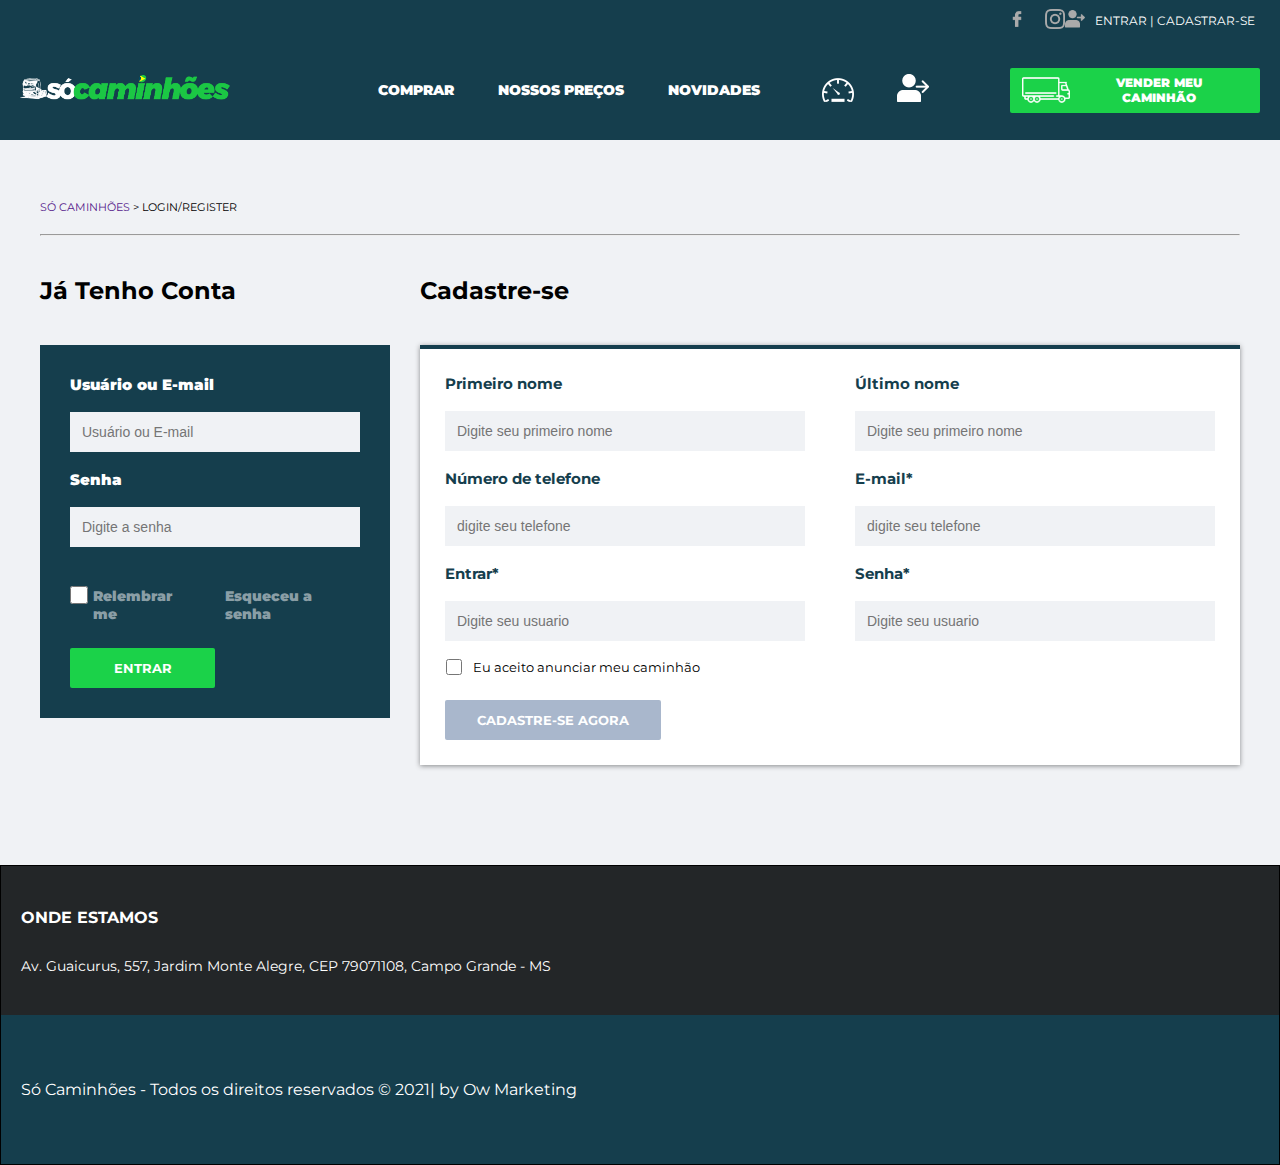
<file: pages/cadastro.html>
<!DOCTYPE html>
<html lang="pt-br">
<head>
    <meta charset="UTF-8">
    <meta name="viewport" content="width=device-width, initial-scale=1.0">
    <link rel="stylesheet" href="../css/cadastro.css">
    <title>Entrar/Cadastro</title>
</head>
<body>
  <!--Cabeçalho-->
    <header>
        <div class="container_login">
          <div>
            <div class="img_logs">
              <img
                style="width: 20px; margin-right: 15px"
                src="../img/facebook.png"
                alt=""
              />
              <img style="width: 20px" src="../img/instagram.png" alt="" />
            </div>
            <img
              style="width: 20px; margin-right: 10px"
              src="../img/cinza.png"
              alt=""
            />
            <p style="font-size: 12px; margin-right: 10px">
              ENTRAR | CADASTRAR-SE
            </p>
          </div>
        </div>
      </header> 
      <section>
        <div class="container_img">
          <nav>
            <div class="so_caminhao">
              <a href="../index.html"><img style="width: 100%" src="../img/SoCaminhoesComBr.png" alt="" /></a>
            </div>
            <div class="links">
              <a href="create.html">COMPRAR</a>
              <a href="nossosprecos.html">NOSSOS PREÇOS</a>
              <a href="">NOVIDADES</a>
            </div>
            <div class="icones">
              <img src="../img/velocimetro.png" alt="" /><img
                src="../img/utilazdor.png"
                alt=""
              />
            </div>
            <button class="btn_v">
              <img style="width: 48px" src="../img/caminhao.png" alt="" />
              <p style="font-size: 12px; margin-right: 8px; margin-left: 8px">
                VENDER MEU CAMINHÃO
              </p>
            </button>
          </nav>
        </div>
      </section>
  <!--Cabeçalho-->
      <main>
        <div class="links_main">
          <a href=""> SÓ CAMINHÕES </a> > LOGIN/REGISTER
        </div>
        <hr />
        <div class="container_form">

            <div  class="container_jatenho_conta">
                <h2>Já Tenho Conta</h2>
                <form class="fomr_jatenho_conta" action="">
                    <p class="p_form">Usuário ou E-mail</p>
                    <input  type="email" name="email" id="email" placeholder="Usuário ou E-mail">
                    <p class="p_form">Senha</p>
                    <input type="password" name="senha" id="senha" placeholder="Digite a senha">
                    <div class="container_checkbox">
                        <input type="checkbox" name="relembrar" id="relembrar">
                        <div class="div_relembrar">
                            <p>Relembrar me</p>
                        </div>
                        <div class="div_esqueceu">
                            <p>Esqueceu a senha</p>
                        </div>
                    </div>
                    <button id="btn_entrar">
                        <p>ENTRAR</p>
                    </button>
                </form>
            </div>

            <div class="container_form_cadastro">
                <h2>Cadastre-se</h2>
                <form class="form_cadastro" action="">

                    <div class="div_form">
                        <p>Primeiro nome</p>
                        <input type="text" placeholder="Digite seu primeiro nome">

                        <p>Número de telefone</p>
                        <input type="number" name="" id="" placeholder="digite seu telefone">

                        <p>Entrar*</p>
                        <input type="text" placeholder="Digite seu usuario">

                        <div class="container_checkbox_anunciar">
                            <input type="checkbox" name="" id="anunciar">
                            <p>Eu aceito anunciar meu caminhão</p>
                        </div>
                        <button id="btn_cadastro">CADASTRE-SE AGORA</button>
                    </div>

                    <div class="div_form">
                        <p>Último nome</p>
                        <input  type="text" placeholder="Digite seu primeiro nome">

                        <p>E-mail*</p>
                        <input type="number" name="" id="" placeholder="digite seu telefone">

                        <p>Senha*</p>
                        <input type="text" placeholder="Digite seu usuario">

                      
                  
                    </div>

                  

                </form>
            </div>

        </div>
     </main>



      <footer>
        <div class="div_footer1">
          <div class="text">
            <h3>ONDE ESTAMOS</h3>
            <p>
              Av. Guaicurus, 557, Jardim Monte Alegre, CEP 79071108, Campo Grande
              - MS
            </p>
          </div>
        </div>
        <div class="div_footer2">
          <div class="text">
            <p>
              Só Caminhões - Todos os direitos reservados © 2021| by Ow Marketing
            </p>
          </div>
        </div>
      </footer>
     
</body>
</html>
</file>
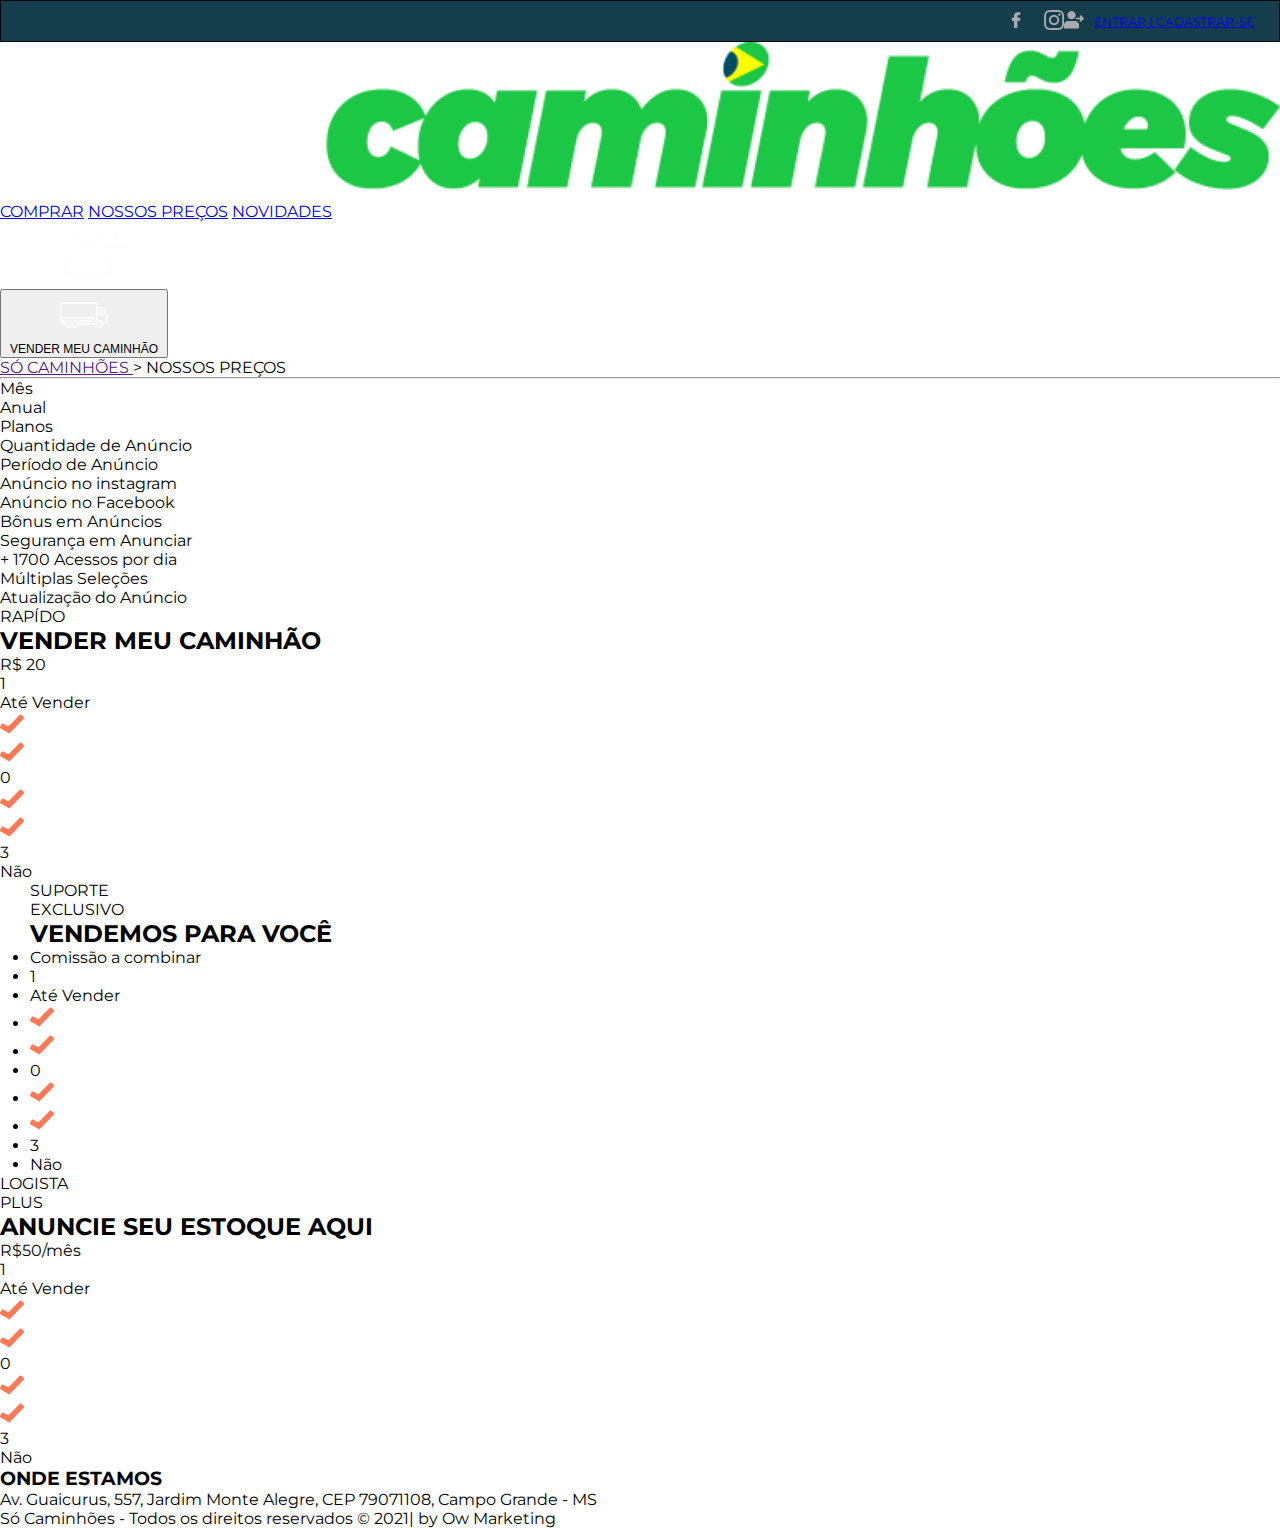
<file: pages/nossosprecos.html>
<!DOCTYPE html>
<html lang="pt-br">
  <head>
    <meta charset="UTF-8" />
    <meta http-equiv="X-UA-Compatible" content="IE=edge" />
    <meta name="viewport" content="width=device-width, initial-scale=1.0" />
    <title>Document</title>
    <link rel="stylesheet" href="../css/nossosprecos.css" />
  </head>
  <body>
   <header>
      <div class="container_login">
        <div>
          <div class="img_logs">
            <img
              style="width: 20px; margin-right: 15px"
              src="../img/facebook.png"
              alt=""
            />
            <img style="width: 20px" src="../img/instagram.png" alt="" />
          </div>
          <img
            style="width: 20px; margin-right: 10px"
            src="../img/cinza.png"
            alt=""
          />
          <a id="cadastro" href="cadastro.html">
            <p style="font-size: 12px; margin-right: 10px">
              ENTRAR | CADASTRAR-SE
            </p>
          </a>
        </div>
      </div>
    </header> 
    <section>
      <div class="container_img">
        <nav>
          <div class="so_caminhao">
            <a href="../index.html"><img style="width: 100%" src="../img/SoCaminhoesComBr.png" alt="" /></a>
          </div>
          <div class="links">
            <a href="create.html">COMPRAR</a>
            <a href="nossosprecos.html">NOSSOS PREÇOS</a>
            <a href="novidades.html">NOVIDADES</a>
          </div>
          <div class="icones">
            <img src="../img/velocimetro.png" alt="" /><img
              src="../img/utilazdor.png"
              alt=""
            />
          </div>
          <button class="btn_v">
            <img style="width: 48px" src="../img/caminhao.png" alt="" />
            <p style="font-size: 12px; margin-right: 8px; margin-left: 8px">
              VENDER MEU CAMINHÃO
            </p>
          </button>
        </nav>
      </div>
    </section>
    <main>
      <div class="links_main">
        <a href=""> SÓ CAMINHÕES </a> > NOSSOS PREÇOS
      </div>
      <hr />
      <div class="mes_anual">
        <div class="mes"><p>Mês</p></div>
        <div class="anual"><p>Anual</p></div>
      </div>
      <section class="principal">
        <div class="planos">
          <ul>
            <li id="titulo_principal">Planos</li>
            <li>Quantidade de Anúncio</li>
            <li class="zebra">Período de Anúncio</li>
            <li>Anúncio no instagram</li>
            <li class="zebra">Anúncio no Facebook</li>
            <li>Bônus em Anúncios</li>
            <li class="zebra">Segurança em Anunciar</li>
            <li>+ 1700 Acessos por dia</li>
            <li class="zebra">Múltiplas Seleções</li>
            <li>Atualização do Anúncio</li>
          </ul>
        </div>

        <div class="container_cards">
          <div class="cards">
            <div class="etiqueta"><p>RAPÍDO</p></div>
            <h2>VENDER MEU CAMINHÃO</h2>
            <ul class="cards_ul">
              <li id="titulo">R$ 20</li>
              <li>1</li>
              <li class="destaque">Até Vender</li>
              <li><img src="../img/correto.png" /></li>
              <li class="destaque"><img src="../img/correto.png" /></li>
              <li>0</li>
              <li class="destaque"><img src="../img/correto.png" /></li>
              <li><img src="../img/correto.png" /></li>
              <li class="destaque">3</li>
              <li>Não</li>
            </ul>
          </div>
          
          <div style="margin: 0px 30px 0px 30px" class="cards">
            <div style="width: 160px" class="etiqueta">
              <p>SUPORTE EXCLUSIVO</p>
            </div>
            <h2>VENDEMOS PARA VOCÊ</h2>
            <ul class="cards_ul">
              <li id="titulo">Comissão a combinar</li>
              <li>1</li>
              <li class="destaque">Até Vender</li>
              <li><img src="../img/correto.png" alt="" /></li>
              <li class="destaque"><img src="../img/correto.png" alt="" /></li>
              <li>0</li>
              <li class="destaque"><img src="../img/correto.png" alt="" /></li>
              <li><img src="../img/correto.png" alt="" /></li>
              <li class="destaque">3</li>
              <li>Não</li>
            </ul>
          </div>
          <div class="cards">
            <div style="padding: 0; width: 180px" class="etiqueta">
              <div id="logista">LOGISTA</div>
              <div id="plus">PLUS</div>
            </div>
            <h2>ANUNCIE SEU ESTOQUE AQUI</h2>
            <ul class="cards_ul">
              <li id="titulo">R$50/mês</li>
              <li>1</li>
              <li class="destaque">Até Vender</li>
              <li><img src="../img/correto.png" /></li>
              <li class="destaque"><img src="../img/correto.png" /></li>
              <li>0</li>
              <li class="destaque"><img src="../img/correto.png" /></li>
              <li><img src="../img/correto.png" /></li>
              <li class="destaque">3</li>
              <li>Não</li>
            </ul>
          </div>
        </div>
      </section>
    </main>

    <footer>
      <div class="div_footer1">
        <div class="text">
          <h3>ONDE ESTAMOS</h3>
          <p>
            Av. Guaicurus, 557, Jardim Monte Alegre, CEP 79071108, Campo Grande
            - MS
          </p>
        </div>
      </div>
      <div class="div_footer2">
        <div class="text">
          <p>
            Só Caminhões - Todos os direitos reservados © 2021| by Ow Marketing
          </p>
        </div>
      </div>
    </footer>
  </body>
</html>
</file>
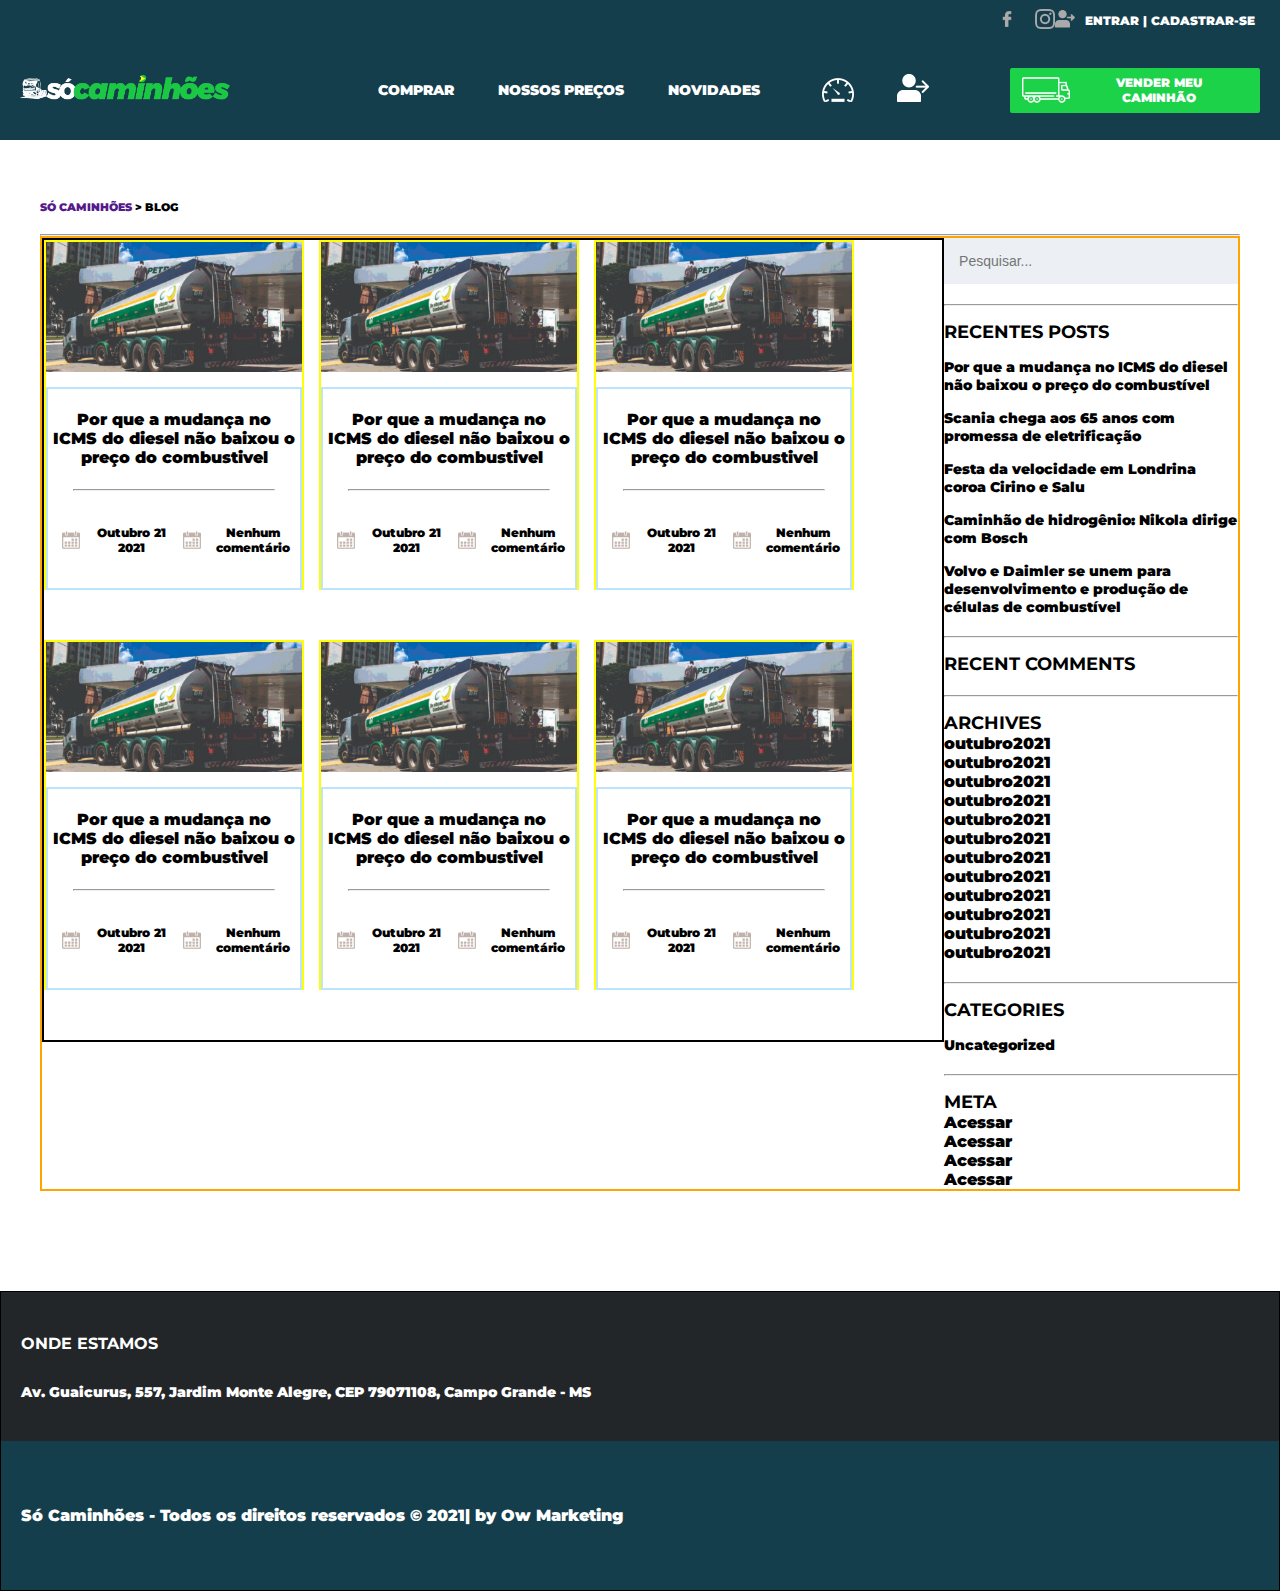
<file: pages/novidades.html>
<!DOCTYPE html>
<html lang="pt-br">
<head>
    <meta charset="UTF-8">
    <meta name="viewport" content="width=device-width, initial-scale=1.0">
    <link rel="stylesheet" href="../css/novidades.css">
    <title>Novidades</title>
</head>
<body>
    <header>
        <div class="container_login">
          <div>
            <div class="img_logs">
              <img
                style="width: 20px; margin-right: 15px"
                src="../img/facebook.png"
                alt=""
              />
              <img style="width: 20px" src="../img/instagram.png" alt="" />
            </div>
            <img
              style="width: 20px; margin-right: 10px"
              src="../img/cinza.png"
              alt=""
            />
            <p style="font-size: 12px; margin-right: 10px">
              ENTRAR | CADASTRAR-SE
            </p>
          </div>
        </div>
      </header> 
      <section>
        <div class="container_img">
          <nav>
            <div class="so_caminhao">
              <a href="../index.html"><img style="width: 100%" src="../img/SoCaminhoesComBr.png" alt="" /></a>
            </div>
            <div class="links">
              <a href="create.html">COMPRAR</a>
              <a href="nossosprecos.html">NOSSOS PREÇOS</a>
              <a href="">NOVIDADES</a>
            </div>
            <div class="icones">
              <img src="../img/velocimetro.png" alt="" /><img
                src="../img/utilazdor.png"
                alt=""
              />
            </div>
            <button class="btn_v">
              <img style="width: 48px" src="../img/caminhao.png" alt="" />
              <p style="font-size: 12px; margin-right: 8px; margin-left: 8px">
                VENDER MEU CAMINHÃO
              </p>
            </button>
          </nav>
        </div>
      </section>


      <main>
        <div class="links_main">
            <a href=""> SÓ CAMINHÕES </a> > BLOG
        </div>
        <hr>
        <section>
            
                 <div class="container_geral">
              
                    <div class="container_cards">
                      <div class="cards">
                        <div class="img_cards">
                         <img  src="../img/blog.jpg" alt="">
                        </div>
                        <div class="info_cards">
                          <div class="texto">
                            <p>Por que a mudança no ICMS do diesel não baixou o preço do combustivel</p>
                          </div>
                          <hr style="margin: 0px; width: 80%; margin: auto;">
                          <div class="texto2">
                             <div>
                              <p>
                                <img src="../img/calendario.png" alt="">
                                 Outubro 21 2021
                              </p>
                            </div>
                             <div>
                              <p>
                                <img src="../img/calendario.png" alt="">
                                 Nenhum comentário</p>
                             </div>
                          </div>
                        </div>
                      </div>

                      <div class="cards">
                        <div class="img_cards">
                         <img  src="../img/blog.jpg" alt="">
                        </div>
                        <div class="info_cards">
                          <div class="texto">
                            <p>Por que a mudança no ICMS do diesel não baixou o preço do combustivel</p>
                          </div>
                          <hr style="margin: 0px; width: 80%; margin: auto;">
                          <div class="texto2">
                             <div>
                              <p>
                                <img src="../img/calendario.png" alt="">
                                 Outubro 21 2021
                              </p>
                            </div>
                             <div>
                              <p>
                                <img src="../img/calendario.png" alt="">
                                 Nenhum comentário</p>
                             </div>
                          </div>
                        </div>
                      </div>

                      <div class="cards">
                        <div class="img_cards">
                         <img  src="../img/blog.jpg" alt="">
                        </div>
                        <div class="info_cards">
                          <div class="texto">
                            <p>Por que a mudança no ICMS do diesel não baixou o preço do combustivel</p>
                          </div>
                          <hr style="margin: 0px; width: 80%; margin: auto;">
                          <div class="texto2">
                             <div>
                              <p>
                                <img src="../img/calendario.png" alt="">
                                 Outubro 21 2021
                              </p>
                            </div>
                             <div>
                              <p>
                                <img src="../img/calendario.png" alt="">
                                 Nenhum comentário</p>
                             </div>
                          </div>
                        </div>
                      </div>

                      <div class="cards">
                        <div class="img_cards">
                         <img  src="../img/blog.jpg" alt="">
                        </div>
                        <div class="info_cards">
                          <div class="texto">
                            <p>Por que a mudança no ICMS do diesel não baixou o preço do combustivel</p>
                          </div>
                          <hr style="margin: 0px; width: 80%; margin: auto;">
                          <div class="texto2">
                             <div>
                              <p>
                                <img src="../img/calendario.png" alt="">
                                 Outubro 21 2021
                              </p>
                            </div>
                             <div>
                              <p>
                                <img src="../img/calendario.png" alt="">
                                 Nenhum comentário</p>
                             </div>
                          </div>
                        </div>
                      </div>


                      <div class="cards">
                        <div class="img_cards">
                         <img  src="../img/blog.jpg" alt="">
                        </div>
                        <div class="info_cards">
                          <div class="texto">
                            <p>Por que a mudança no ICMS do diesel não baixou o preço do combustivel</p>
                          </div>
                          <hr style="margin: 0px; width: 80%; margin: auto;">
                          <div class="texto2">
                             <div>
                              <p>
                                <img src="../img/calendario.png" alt="">
                                 Outubro 21 2021
                              </p>
                            </div>
                             <div>
                              <p>
                                <img src="../img/calendario.png" alt="">
                                 Nenhum comentário</p>
                             </div>
                          </div>
                        </div>
                      </div>
                   
                    <div class="cards">
                      <div class="img_cards">
                       <img  src="../img/blog.jpg" alt="">
                      </div>
                      <div class="info_cards">
                        <div class="texto">
                          <p>Por que a mudança no ICMS do diesel não baixou o preço do combustivel</p>
                        </div>
                        <hr style="margin: 0px; width: 80%; margin: auto;">
                        <div class="texto2">
                           <div>
                            <p>
                              <img src="../img/calendario.png" alt="">
                               Outubro 21 2021
                            </p>
                          </div>
                           <div>
                            <p>
                              <img src="../img/calendario.png" alt="">
                               Nenhum comentário</p>
                           </div>
                        </div>
                      </div>
                    </div>
                  
                   
                  </div>
           
                  <div class="nav_post">
                    <input type="text" placeholder="Pesquisar...">
                    <hr>
                    <h2>RECENTES POSTS</h2>
                    <p>Por que a mudança no ICMS do diesel não baixou o preço do combustível</p>
                    <p>
                        Scania chega aos 65 anos com promessa de eletrificação
                    </p>
                    <p>Festa da velocidade em Londrina coroa Cirino e Salu</p>
                    <p>
                        Caminhão de hidrogênio: Nikola dirige com Bosch
                    </p>
                    <p>
                        Volvo e Daimler se unem para desenvolvimento e produção de células de combustível
                    </p>
                    <hr>
                    <h2>RECENT COMMENTS</h2>
                    <hr>
                    <h2>ARCHIVES</h2>
                    <ul>
                        <li>outubro2021</li>
                        <li>outubro2021</li>
                        <li>outubro2021</li>
                        <li>outubro2021</li>
                        <li>outubro2021</li>
                        <li>outubro2021</li>
                        <li>outubro2021</li>
                        <li>outubro2021</li>
                        <li>outubro2021</li>
                        <li>outubro2021</li>
                        <li>outubro2021</li>
                        <li>outubro2021</li>
                    </ul>
                    <hr>
                    <h2>CATEGORIES</h2>
                    <p>Uncategorized</p>
                    <hr>
                    <h2>META</h2>
                    <ul>
                        <li>Acessar</li>
                        <li>Acessar</li>
                        <li>Acessar</li>
                        <li>Acessar</li>

                    </ul>
                  </div>
                </div>
        </section>
      </main>

      <footer>
        <div class="div_footer1">
          <div class="text">
            <h3>ONDE ESTAMOS</h3>
            <p>
              Av. Guaicurus, 557, Jardim Monte Alegre, CEP 79071108, Campo Grande
              - MS
            </p>
          </div>
        </div>
        <div class="div_footer2">
          <div class="text">
            <p>
              Só Caminhões - Todos os direitos reservados © 2021| by Ow Marketing
            </p>
          </div>
        </div>
      </footer>
</body>
</html>
</file>
<file: css/cadastro.css>
@import url('https://fonts.googleapis.com/css2?family=Montserrat:wght@300;700&family=Open+Sans:wght@300&display=swap');

* {
    margin: 0;
    padding: 0;
    box-sizing: border-box;
}

body {
    font-family: 'Montserrat', sans-serif;
    font-weight: 400;
    background-color:#F0F2F5 ;
}

img,
a,
button {
    cursor: pointer;
}

button:hover {
    background-color: #17AC3D;
}

.container_login {
    display: flex;
    align-items: center;
    height: 40px;
    background-color: #153E4D;
}

.container_login>div {
    display: flex;
    align-items: center;
    justify-content: center;
    font-size: 10px;
    margin: auto;
    margin-right: 15px;
    color: white;
}

nav {
    display: flex;
    font-size: 14px;
    justify-content: center;
    align-items: center;
    font-weight: 700;
    height: 100px;
    background-color: #153E4D;
}

#cadastro{
    color: #A5A7A7;
    transition-duration: 2ms;
    text-decoration: none;
}


.so_caminhao {
    width: 210px;
    margin: auto;
    margin-left: 20px;
}

.links > a {
    font-family: 'Montserrat', sans-serif;
    font-weight: 700;
    font-size: 14px;
    margin-right: 40px;
    text-decoration: none;
    font-weight: bolder;
    color: white;
}

.links>a:hover {
    color: #17AC3D;
}

.icones {
    display: flex;
    width: 150px;
    margin-right: 60px;

}

.icones>img {
    width: 32px;
    margin: auto;
}



.links>img {
    width: 32px;
}

button {
    font-family: 'Montserrat', sans-serif;
    width: 250px;
    padding: 12px;
    font-weight: bolder;
    color: white;
    background-color: #1bd249;
    border: none;
    border-radius: 2px;
}

.btn_v {
    display: flex;
    align-items: center;
    justify-content: center;
    font-size: 12px;
    height: 45px;
    border: none;
    border-radius: none;
    margin-right: 20px;
}
/*header */

main{
    margin: 0px 40px 0px 40px;
    background-color:#F0F2F5;
   /* border: 1px solid black; */
}

.links_main{
    font-size: 11px;
    margin-top: 60px;
}
.links_main > a{
    text-decoration: none;
}

hr{
    margin-top: 20px;
}

.container_form{
   display: flex;
   /* border: 1px solid black; */

}

.container_jatenho_conta{
 /*   border: 2px solid red; */
 margin-top: 40px;
}


.fomr_jatenho_conta{
    display: flex;
    align-items: center;
    flex-direction: column;
    margin-top: 40px;
    padding: 30px;
    background-color: #153E4D;
    width: 350px;
}

#email{
    font-size: 14px;
    background-color:#F0F2F5;
    border: none;
    margin: 18px 0px 18px 0px;
    padding: 12px;
    width: 100%;
}

#senha{
    font-size: 14px;
    background-color:#F0F2F5;
    border: none;
    margin: auto;
    padding: 12px;
    margin: 18px 0px 18px 0px;
    width: 100%;
}

.p_form{
    margin: auto;
    margin-left: 0px;
    font-size: 15px;
    font-weight: 900;
    color: white;
}

.container_checkbox{
    display: flex;
    width: 100%;
   
}

input[type="checkbox"]{
    background-color:#F0F2F5;
    margin-top: 20px;
    width: 18px;
    border-radius: 5px;
}

.div_relembrar{
    margin-top: 22px;
    font-size: 14px;
    font-weight: 900;
    margin-left: 5px;
    color: #8A9EA6;
    cursor: pointer;
}

.div_esqueceu{
    margin-top: 22px;
    font-size: 14px;
    font-weight: 900;
    margin-left: 27px;
    color: #8A9EA6;
    cursor: pointer;
}

.div_esqueceu:hover{
   color: white;
}

#relembrar{
    height: 20px;
}

#btn_entrar{
    margin: auto;
    margin-left: 0px;
    margin-top: 25px;
    width: 50%;
}

.container_form_cadastro{
 /*   border: 1px solid blue; */
   
    width: 100%;
    margin-left: 30px;
    margin-top: 40px;
}

.form_cadastro{
    display: flex;
    justify-content: center;
    border-top: 4px solid #153E4D;
    margin-top: 40px;
    background-color: white;

    box-shadow: 0px  1px 5px rgba(0, 0, 0, 0.433);
}

.div_form {
    display: flex;

    width: 100%;
    margin: 25px;
   /* border: 1px solid yellow; */
    flex-direction: column;

}

.div_form > p {
    font-weight: bolder;
    font-size: 15px;
    color: #153E4D;
}

.div_form > input {
    font-size: 14px;
    background-color:#F0F2F5;
    border: none;
    margin: 18px 0px 18px 0px;
    padding: 12px;
    width: 100%;
}

.container_checkbox_anunciar{
display: flex;   
}

#anunciar{
    margin: 0px;
    width: 18px;
    border-radius: 5px;
}

.container_checkbox_anunciar > p {
    font-size: 13px;
    margin-left: 10px;
}

#btn_cadastro{
    font-size: 13px;
    background-color: #a9b7cc;
    margin-top: 25px;
    width: 60%;
}

/*footer*/
footer {
    display: flex;
    flex-direction: column;
    margin-top: 100px;
    height: 300px;
    border: 1px solid black;
}



.div_footer1 {
    display: flex;
    align-items: center;
    font-size: 14px;
    background-color: #232628;
    color: white;
    height: 215px;
}

.div_footer2 {
    display: flex;
    align-items: center;
    color: white;
    background-color: #153E4D;
    height: 215px;
}

.text {
    margin-left: 20px;
}

.text>h3 {
    margin-bottom: 30px;
}
</file>
<file: css/nossosprecos.css>
@import url('https://fonts.googleapis.com/css2?family=Montserrat:wght@300;700&family=Open+Sans:wght@300&display=swap');

*{
    margin: 0;
    padding: 0;
}

body{
    font-family: 'Montserrat', sans-serif;
    font-weight: 400;
}

img,a, button{
    cursor: pointer;
}

button:hover{
    background-color:#17AC3D ;
}

.container_login{
    display: flex;
    align-items: center;
    height: 40px;
    border: 1px solid black;
    background-color:#153E4D;
}

.container_login > div{
    display: flex;
    align-items: center;
    justify-content: center;
    font-size: 10px;
    margin:auto;
    margin-right:15px;
    color: white;
}
</file>
<file: css/novidades.css>
@import url('https://fonts.googleapis.com/css2?family=Montserrat:wght@300;700&family=Open+Sans:wght@300&display=swap');

* {
    margin: 0;
    padding: 0;
    box-sizing: border-box;
}

body {
    font-family: 'Montserrat', sans-serif;
    font-weight: 900;
    background-color:white;
}

img,
a,
button {
    cursor: pointer;
}

button:hover {
    background-color: #17AC3D;
}

.container_login {
    display: flex;
    align-items: center;
    height: 40px;
    background-color: #153E4D;
}

.container_login>div {
    display: flex;
    align-items: center;
    justify-content: center;
    font-size: 10px;
    margin: auto;
    margin-right: 15px;
    color: white;
}

nav {
    display: flex;
    font-size: 14px;
    justify-content: center;
    align-items: center;
    font-weight: 700;
    height: 100px;
    background-color: #153E4D;
}

#cadastro{
    color: #A5A7A7;
    text-decoration: none;
 }
 
 #cadastro:hover{
    color: white;
    transition-duration: 2ms;
 }



.so_caminhao {
    width: 210px;
    margin: auto;
    margin-left: 20px;
}

.links > a {
    font-family: 'Montserrat', sans-serif;
    font-weight: 700;
    font-size: 14px;
    margin-right: 40px;
    text-decoration: none;
    font-weight: bolder;
    color: white;
}

.links>a:hover {
    color: #17AC3D;
}

.icones {
    display: flex;
    width: 150px;
    margin-right: 60px;

}

.icones>img {
    width: 32px;
    margin: auto;
}



.links>img {
    width: 32px;
}

button {
    font-family: 'Montserrat', sans-serif;
    width: 250px;
    padding: 12px;
    font-weight: bolder;
    color: white;
    background-color: #1bd249;
    border: none;
    border-radius: 2px;
}

.btn_v {
    display: flex;
    align-items: center;
    justify-content: center;
    font-size: 12px;
    height: 45px;
    border: none;
    border-radius: none;
    margin-right: 20px;
}

/*fim do header */
main{
    margin: 0px 40px 0px 40px;
    background-color: white;

}
.links_main{
    font-size: 11px;
    margin-top: 60px;
}
.links_main > a{
    text-decoration: none;
}

hr{
    margin-top: 20px;
}

.container_geral{
    display: flex;
    border: 2px solid orange;
}


.container_cards{
    display: flex;
    flex-wrap: wrap;
    height: 100%;
    border: 2px solid black;
   
}
.cards{
    border: 2px solid yellow; 
    width:260px;
    height: 350px;
    margin-right: 15px;
    margin-bottom: 50px;
}

.img_cards{
/* border: 2px solid black; */
 width: 100%;
 height: 130px;
}

.img_cards > img{
 width: 100%;
 height: 100%;
}

.info_cards{
    
    margin-top: 15px;
    width: 100%;
    height: 203px;
    border: 2px solid rgb(187, 229, 255); 
}

.texto{
    display: flex;
    align-items: center;
    padding: 5px;
  /*  border: 2px solid black; */
    text-align: center;
    height: 50%;
}

.texto2{
    display: flex;
    align-items: center;
    padding: 5px;
    justify-content: center;
    height: 50%;
}

.texto2 > div{
    display: flex;
    align-items: center;
    justify-content: center;
    font-size: 12px;
    height: 100%;
    width: 50%;
  /*  border: 2px solid black; */
}

.texto2 > div > p > img{
    width: 18px;
    margin-left: 9px;
    margin-right: 9px;
}

.texto2 > div >  p {
    display: flex;
    align-items: center;
    text-align: center;
    width: 100%;
    height: 40%;
    margin: auto;
    margin-left: 0px;
   /* border: 1px solid black; */
}


.nav_post{

   width: 540px;

}

.nav_post > input {
    font-size: 14px;
    width: 100%;
    padding: 15px;
    border: none;
    background-color: #ECEFF3;
}

.nav_post > p {
    font-size: 14px;
    margin-top: 15px;
}

ul{
    list-style: none;
}
h2{
 font-size: 18px;
 margin-top: 15px;
}

/*footer*/
footer {
    display: flex;
    flex-direction: column;
    margin-top: 100px;
    height: 300px;
    border: 1px solid black;
}



.div_footer1 {
    display: flex;
    align-items: center;
    font-size: 14px;
    background-color: #232628;
    color: white;
    height: 215px;
}

.div_footer2 {
    display: flex;
    align-items: center;
    color: white;
    background-color: #153E4D;
    height: 215px;
}

.text {
    margin-left: 20px;
}

.text>h3 {
    margin-bottom: 30px;
}
</file>
